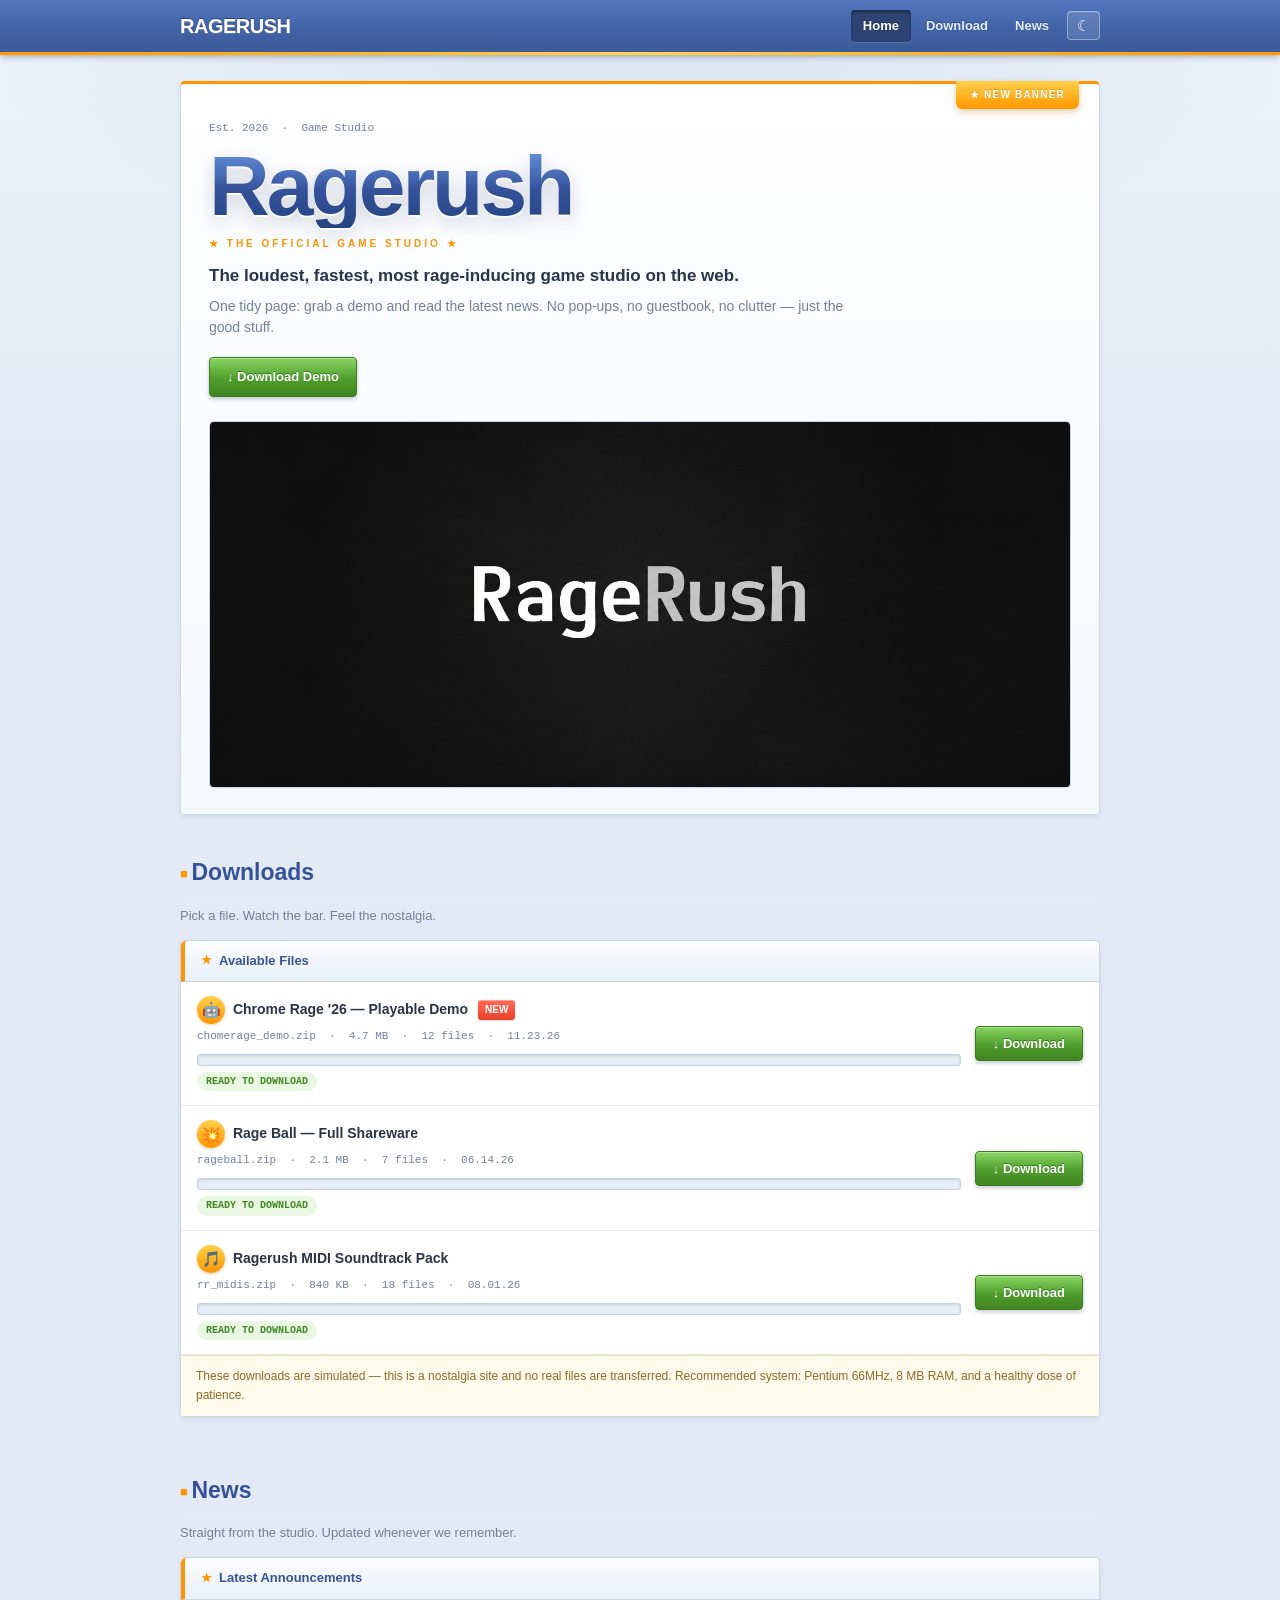
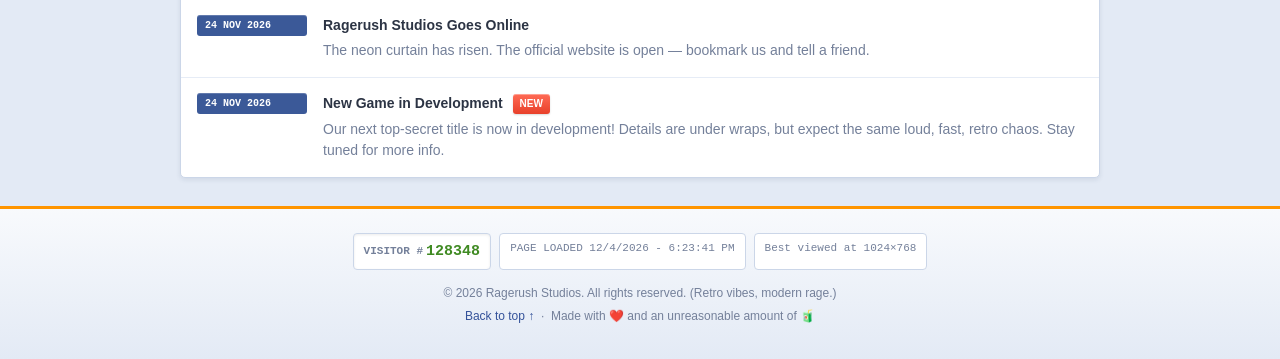
<file: index.html>
<!DOCTYPE html>
<html lang="en">
<head>
  <meta charset="UTF-8">
  <meta name="viewport" content="width=device-width, initial-scale=1.0">
  <title>Ragerush — Home of the Rage</title>
  <meta name="description" content="Ragerush — game studio. Downloads and news on one tidy page.">
  <link rel="stylesheet" href="css/modern.css">
  <script>
    try {
      var t = localStorage.getItem("rr_theme");
      if (t === "dark" || t === "light") document.documentElement.setAttribute("data-theme", t);
    } catch (e) {}
  </script>
</head>
<body>

  <!-- classic blue top bar -->
  <div class="topbar">
    <div class="container topbar-inner">
      <a href="#home" class="brand">RAGERUSH</a>
      <div class="topbar-right">
        <div class="nav-links" id="nav-links">
          <a href="#home" class="active" data-nav="home">Home</a>
          <a href="#download" data-nav="download">Download</a>
          <a href="#news" data-nav="news">News</a>
        </div>
        <button class="theme-toggle" id="theme-toggle" title="Switch to dark mode" aria-label="Switch to dark mode">☾</button>
        <button class="nav-toggle" id="nav-toggle" aria-label="Toggle menu">☰</button>
      </div>
    </div>
  </div>

  <!-- HOME -->
  <section id="home" class="hero">
    <div class="container">
      <div class="card hero-card">
        <div class="ribbon">★ NEW BANNER</div>
        <div class="hero-top">
          <span class="meta">Est. 2026 &nbsp;·&nbsp; Game Studio</span>
        </div>

        <h1 class="hero-logo">Ragerush</h1>
        <div class="hero-stars">★ The Official Game Studio ★</div>
        <p class="tagline">The loudest, fastest, most rage-inducing game studio on the web.</p>
        <p class="hero-desc">One tidy page: grab a demo and read the latest news. No pop-ups, no guestbook, no clutter — just the good stuff.</p>
        <div class="hero-actions">
          <a href="#download" class="btn btn-green">↓ Download Demo</a>
        </div>

        <div class="banner">
          <img src="ragerush-banner.jfif" alt="RageRush banner">
        </div>
      </div>
    </div>
  </section>

  <!-- DOWNLOAD -->
  <section id="download" class="section">
    <div class="container">
      <div class="section-head">
        <h2 class="section-title">Downloads</h2>
        <p class="section-sub">Pick a file. Watch the bar. Feel the nostalgia.</p>
      </div>

      <div class="card">
        <div class="card-head">Available Files</div>

        <div id="dl-1" class="download-item">
          <div class="download-info">
            <h3><span class="file-icon">🤖</span> Chrome Rage '26 — Playable Demo <span class="tag">NEW</span></h3>
            <div class="meta">chomerage_demo.zip &nbsp;·&nbsp; 4.7 MB &nbsp;·&nbsp; 12 files &nbsp;·&nbsp; 11.23.26</div>
            <div class="progress"><div class="progress-fill"></div></div>
            <div class="meta dl-status">READY TO DOWNLOAD</div>
          </div>
          <button class="btn btn-green" data-target="#dl-1">↓ Download</button>
        </div>

        <div id="dl-2" class="download-item">
          <div class="download-info">
            <h3><span class="file-icon">💥</span> Rage Ball — Full Shareware</h3>
            <div class="meta">rageball.zip &nbsp;·&nbsp; 2.1 MB &nbsp;·&nbsp; 7 files &nbsp;·&nbsp; 06.14.26</div>
            <div class="progress"><div class="progress-fill"></div></div>
            <div class="meta dl-status">READY TO DOWNLOAD</div>
          </div>
          <button class="btn btn-green" data-target="#dl-2">↓ Download</button>
        </div>

        <div id="dl-3" class="download-item">
          <div class="download-info">
            <h3><span class="file-icon">🎵</span> Ragerush MIDI Soundtrack Pack</h3>
            <div class="meta">rr_midis.zip &nbsp;·&nbsp; 840 KB &nbsp;·&nbsp; 18 files &nbsp;·&nbsp; 08.01.26</div>
            <div class="progress"><div class="progress-fill"></div></div>
            <div class="meta dl-status">READY TO DOWNLOAD</div>
          </div>
          <button class="btn btn-green" data-target="#dl-3">↓ Download</button>
        </div>

        <div class="note">These downloads are simulated — this is a nostalgia site and no real files are transferred. Recommended system: Pentium 66MHz, 8 MB RAM, and a healthy dose of patience.</div>
      </div>
    </div>
  </section>

  <!-- NEWS -->
  <section id="news" class="section">
    <div class="container">
      <div class="section-head">
        <h2 class="section-title">News</h2>
        <p class="section-sub">Straight from the studio. Updated whenever we remember.</p>
      </div>

      <div class="card">
        <div class="card-head">Latest Announcements</div>

        <div class="news-item">
          <div class="news-date">24 NOV 2026</div>
          <div>
            <h3>Ragerush Studios Goes Online</h3>
            <p>The neon curtain has risen. The official website is open — bookmark us and tell a friend.</p>
          </div>
        </div>
        <div class="news-item">
          <div class="news-date">24 NOV 2026</div>
          <div>
            <h3>New Game in Development <span class="tag">NEW</span></h3>
            <p>Our next top-secret title is now in development! Details are under wraps, but expect the same loud, fast, retro chaos. Stay tuned for more info.</p>
          </div>
        </div>
      </div>
    </div>
  </section>

  <!-- FOOTER -->
  <footer class="footer">
    <div class="container">
      <div class="footer-stats">
        <div class="counter">
          <span style="font-size:11px;color:var(--muted);">VISITOR #</span>
          <span id="visitor-counter">000000</span>
        </div>
        <div class="pill" id="clock"></div>
        <div class="pill">Best viewed at 1024×768</div>
      </div>
      <p>© 2026 Ragerush Studios. All rights reserved. (Retro vibes, modern rage.)</p>
      <p><a href="#home">Back to top ↑</a> &nbsp;·&nbsp; Made with ❤️ and an unreasonable amount of 🧃</p>
    </div>
  </footer>

  <script src="js/main.js"></script>
</body>
</html>
</file>
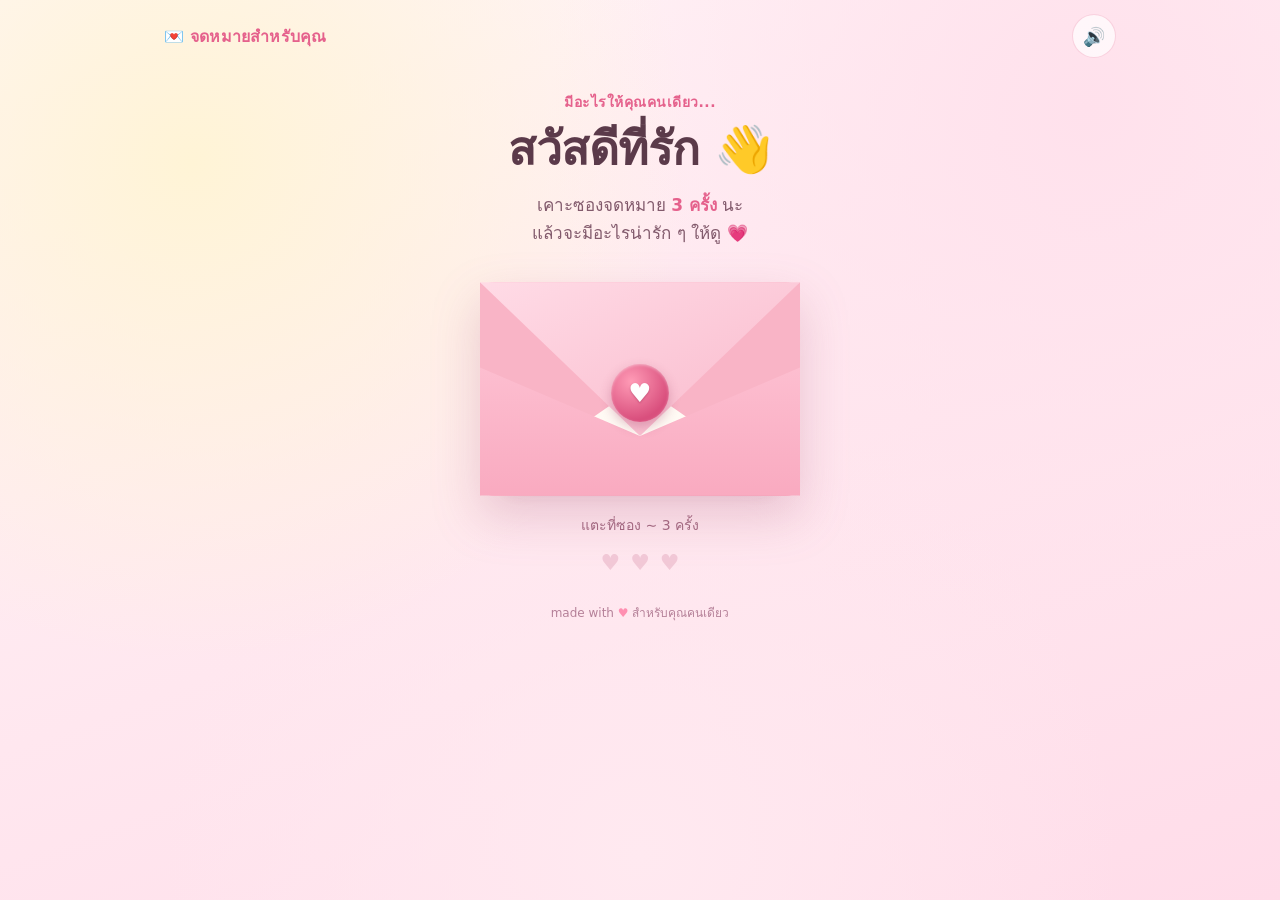
<file: love/index.html>
<!doctype html>
<html lang="th">
<head>
  <meta charset="utf-8">
  <meta name="viewport" content="width=device-width, initial-scale=1, viewport-fit=cover">
  <meta name="theme-color" content="#ffd9e4">
  <meta name="description" content="จดหมายน่ารัก ๆ สำหรับคนพิเศษ">
  <title>จดหมายสำหรับคุณ 💌</title>
  <link rel="stylesheet" href="style.css">
</head>
<body>
  <!-- พื้นหลังหัวใจลอย ๆ -->
  <div class="sky" id="sky" aria-hidden="true"></div>

  <header class="topbar">
    <div class="brand"><span aria-hidden="true">💌</span> จดหมายสำหรับคุณ</div>
    <button class="icon-btn" id="soundToggle" type="button" aria-label="เปิด/ปิดเสียง" aria-pressed="true">🔊</button>
  </header>

  <main>
    <!-- ฉากเคาะซองจดหมาย -->
    <section class="stage" id="stage">
      <p class="eyebrow">มีอะไรให้คุณคนเดียว...</p>
      <h1>สวัสดีที่รัก <span class="wave" aria-hidden="true">👋</span></h1>
      <p class="lead" id="lead">เคาะซองจดหมาย <strong>3 ครั้ง</strong> นะ<br>แล้วจะมีอะไรน่ารัก ๆ ให้ดู 💗</p>

      <div class="envelope-wrap">
        <button class="envelope" id="envelope" type="button"
                aria-label="เคาะซองจดหมายเพื่อเปิด">
          <span class="env-back" aria-hidden="true"></span>

          <span class="env-letter" aria-hidden="true">
            <span class="letter-to">To: <b id="letterTo">ที่รัก</b></span>
            <span class="letter-lines"><i></i><i></i><i></i></span>
            <span class="letter-heart">♥</span>
          </span>

          <span class="env-side env-side-left" aria-hidden="true"></span>
          <span class="env-side env-side-right" aria-hidden="true"></span>
          <span class="env-pocket" aria-hidden="true"></span>
          <span class="env-flap" aria-hidden="true"></span>
          <span class="env-seal" aria-hidden="true">♥</span>
        </button>
        <p class="tap-hint" id="tapHint">แตะที่ซอง ∼ 3 ครั้ง</p>
      </div>

      <div class="progress" id="progress" role="img" aria-label="เคาะไปแล้ว 0 จาก 3 ครั้ง">
        <span>♥</span><span>♥</span><span>♥</span>
      </div>
    </section>

    <!-- ฉากจดหมาย -->
    <section class="letter-layer" id="letterLayer" hidden>
      <div class="paper" id="paper" role="dialog" aria-modal="true" aria-label="จดหมายบอกรัก">
        <span class="tape tape-left" aria-hidden="true"></span>
        <span class="tape tape-right" aria-hidden="true"></span>
        <span class="paper-doodle doodle-1" aria-hidden="true">✿</span>
        <span class="paper-doodle doodle-2" aria-hidden="true">♡</span>
        <span class="paper-doodle doodle-3" aria-hidden="true">✦</span>

        <p class="paper-head">Dear you,</p>
        <div class="paper-body" id="paperBody"></div>
        <p class="paper-sign" id="paperSign"></p>

        <div class="paper-actions">
          <button class="btn btn-primary" id="hugBtn" type="button">รับกอด 🤗</button>
          <button class="btn btn-ghost" id="replayBtn" type="button">เปิดอีกครั้ง ↺</button>
        </div>
      </div>
    </section>
  </main>

  <footer class="footer"> made with <span aria-hidden="true">♥</span> สำหรับคุณคนเดียว </footer>

  <div class="hearts-layer" id="heartsLayer" aria-hidden="true"></div>

  <script src="script.js"></script>
</body>
</html>
</file>
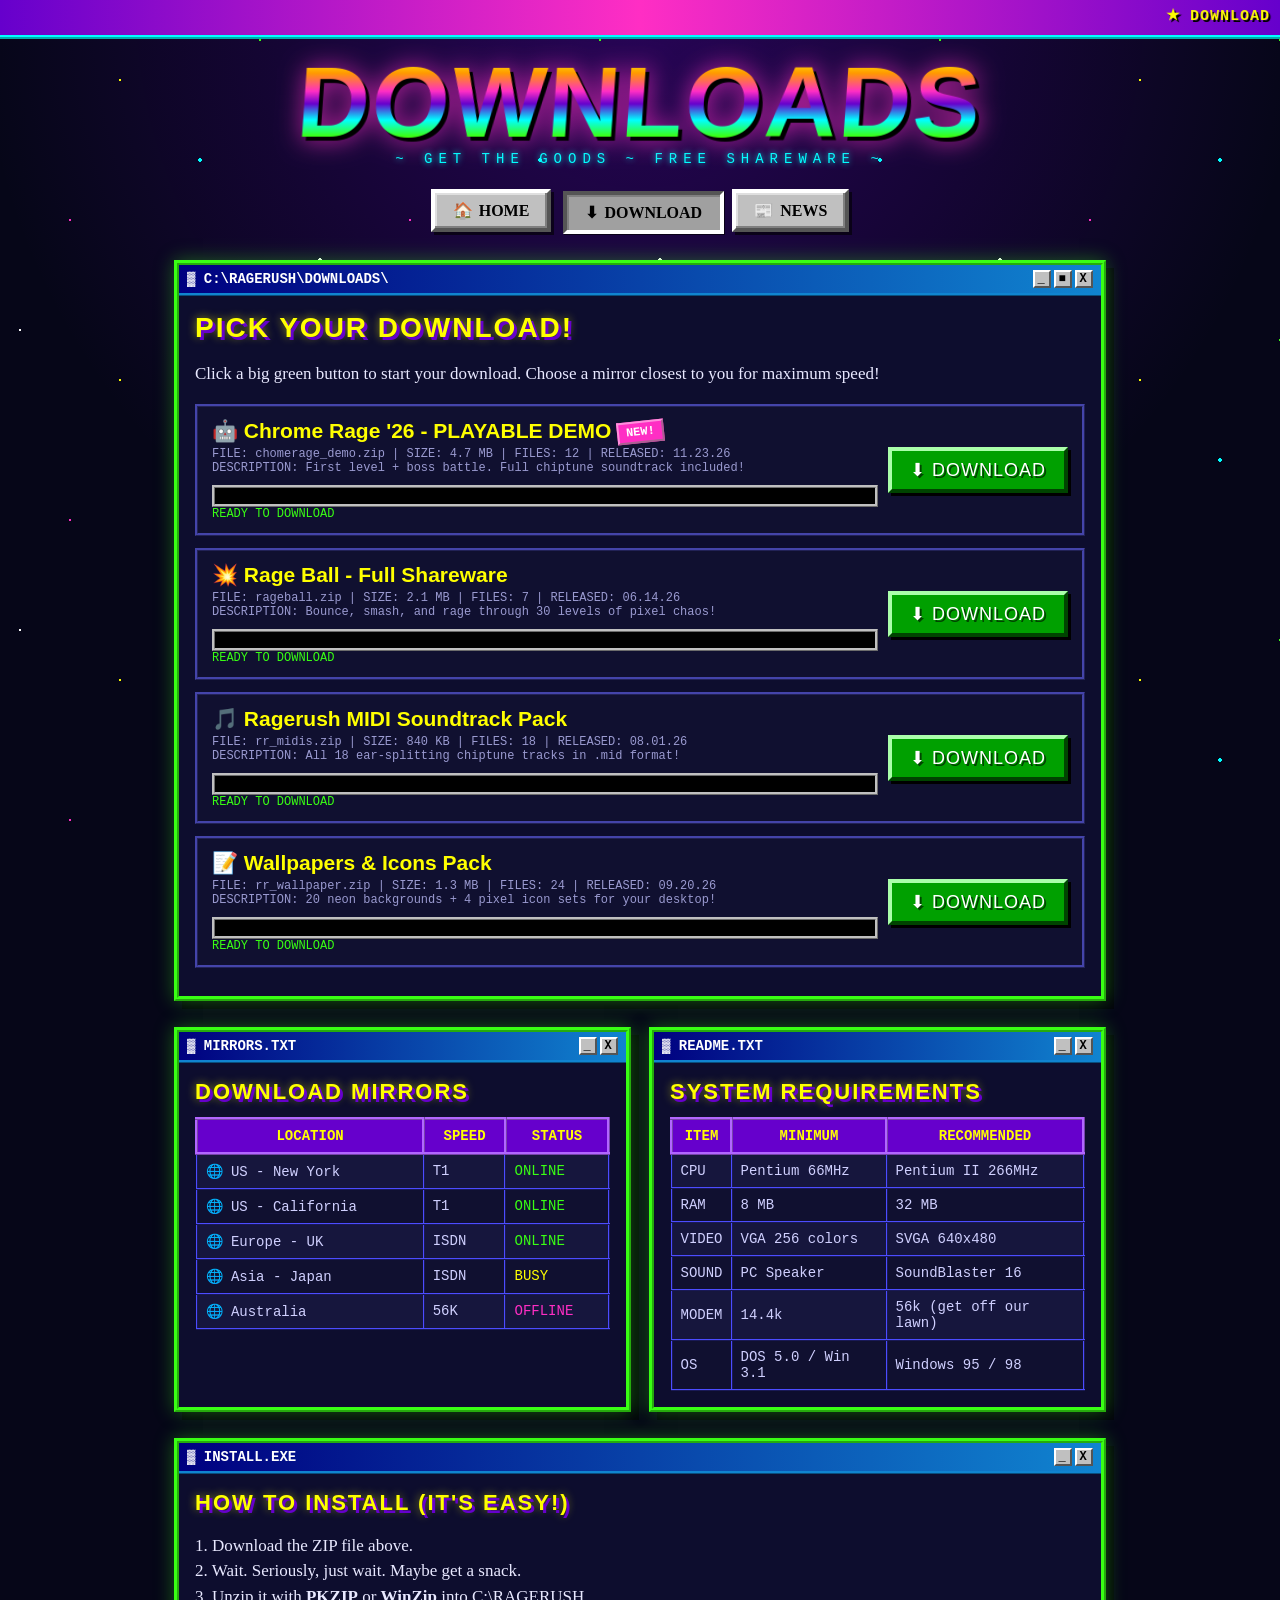
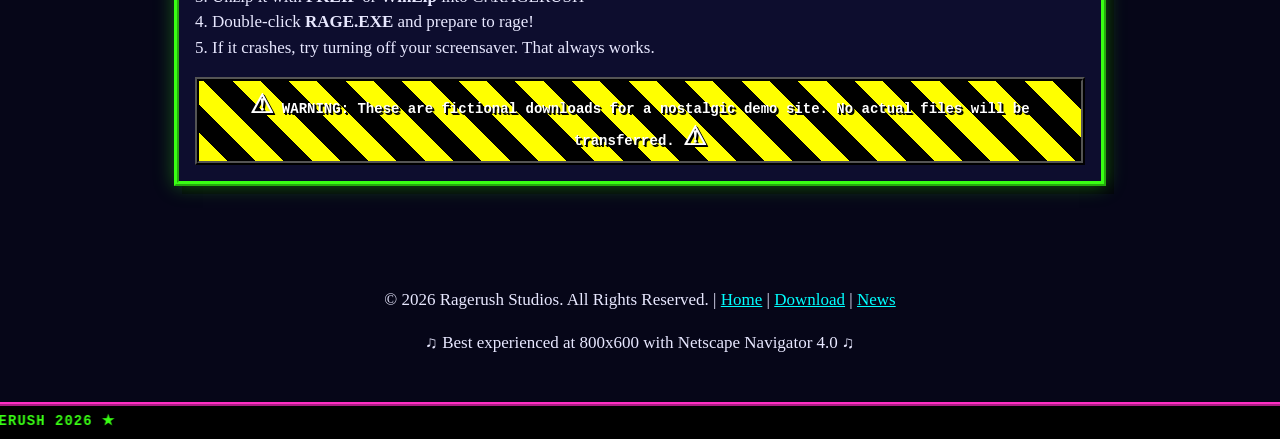
<file: download.html>
<!DOCTYPE html>
<html lang="en">
<head>
  <meta charset="UTF-8">
  <meta name="viewport" content="width=device-width, initial-scale=1.0">
  <title>RAGERUSH - Downloads</title>
  <meta name="description" content="Download Ragerush game demos, shareware and patches!">
  <link rel="stylesheet" href="css/style.css">
</head>
<body>

  <div class="top-marquee">
    <marquee behavior="scroll" direction="left" scrollamount="7">
      <span class="marquee-star">&#9733;</span> DOWNLOAD ZONE - GET YOUR RAGE ON! <span class="marquee-star">&#9733;</span>
      *** ALL FILES SCANNED FOR VIRUSES (we think) *** <span class="blink">*** 56K FRIENDLY ***</span>
    </marquee>
  </div>

  <header class="site-header">
    <h1 class="logo" style="font-size:clamp(44px,9vw,100px);">DOWNLOADS</h1>
    <div class="logo-sub">~ Get the goods ~ Free shareware ~</div>
  </header>

  <nav class="nav-bar">
    <a href="index.html" class="nav-btn"><span class="icon">&#127968;</span>HOME</a>
    <a href="download.html" class="nav-btn active"><span class="icon">&#11015;</span>DOWNLOAD</a>
    <a href="news.html" class="nav-btn"><span class="icon">&#128240;</span>NEWS</a>
  </nav>

  <main class="content">

    <!-- DOWNLOAD LIST WINDOW -->
    <section class="window">
      <div class="window-titlebar">
        <span>&#9619; C:\RAGERUSH\DOWNLOADS\</span>
        <span class="controls"><span>_</span><span>&#9632;</span><span>X</span></span>
      </div>
      <div class="window-body">
        <h2 class="section-title">Pick Your Download!</h2>
        <p>Click a big green button to start your download. Choose a mirror closest to you for maximum speed!</p>

        <div class="download-item" id="dl-1">
          <div class="download-info">
            <h3>&#129302; Chrome Rage '26 - PLAYABLE DEMO <span class="new-badge">NEW!</span></h3>
            <div class="download-meta">FILE: chomerage_demo.zip | SIZE: 4.7 MB | FILES: 12 | RELEASED: 11.23.26</div>
            <div class="download-meta">DESCRIPTION: First level + boss battle. Full chiptune soundtrack included!</div>
            <div class="progress-track"><div class="progress-fill"></div></div>
            <div class="download-meta dl-status" style="color:var(--neon-green);">READY TO DOWNLOAD</div>
          </div>
          <a href="#" class="dl-btn" data-target="#dl-1">&#11015; DOWNLOAD</a>
        </div>

        <div class="download-item" id="dl-2">
          <div class="download-info">
            <h3>&#128165; Rage Ball - Full Shareware</h3>
            <div class="download-meta">FILE: rageball.zip | SIZE: 2.1 MB | FILES: 7 | RELEASED: 06.14.26</div>
            <div class="download-meta">DESCRIPTION: Bounce, smash, and rage through 30 levels of pixel chaos!</div>
            <div class="progress-track"><div class="progress-fill"></div></div>
            <div class="download-meta dl-status" style="color:var(--neon-green);">READY TO DOWNLOAD</div>
          </div>
          <a href="#" class="dl-btn" data-target="#dl-2">&#11015; DOWNLOAD</a>
        </div>

        <div class="download-item" id="dl-3">
          <div class="download-info">
            <h3>&#127925; Ragerush MIDI Soundtrack Pack</h3>
            <div class="download-meta">FILE: rr_midis.zip | SIZE: 840 KB | FILES: 18 | RELEASED: 08.01.26</div>
            <div class="download-meta">DESCRIPTION: All 18 ear-splitting chiptune tracks in .mid format!</div>
            <div class="progress-track"><div class="progress-fill"></div></div>
            <div class="download-meta dl-status" style="color:var(--neon-green);">READY TO DOWNLOAD</div>
          </div>
          <a href="#" class="dl-btn" data-target="#dl-3">&#11015; DOWNLOAD</a>
        </div>

        <div class="download-item" id="dl-4">
          <div class="download-info">
            <h3>&#128221; Wallpapers &amp; Icons Pack</h3>
            <div class="download-meta">FILE: rr_wallpaper.zip | SIZE: 1.3 MB | FILES: 24 | RELEASED: 09.20.26</div>
            <div class="download-meta">DESCRIPTION: 20 neon backgrounds + 4 pixel icon sets for your desktop!</div>
            <div class="progress-track"><div class="progress-fill"></div></div>
            <div class="download-meta dl-status" style="color:var(--neon-green);">READY TO DOWNLOAD</div>
          </div>
          <a href="#" class="dl-btn" data-target="#dl-4">&#11015; DOWNLOAD</a>
        </div>

      </div>
    </section>

    <div class="two-col">

      <!-- MIRRORS -->
      <section class="window">
        <div class="window-titlebar">
          <span>&#9619; MIRRORS.TXT</span>
          <span class="controls"><span>_</span><span>X</span></span>
        </div>
        <div class="window-body">
          <h2 class="section-title" style="font-size:22px;">Download Mirrors</h2>
          <table class="data-table">
            <tr><th>LOCATION</th><th>SPEED</th><th>STATUS</th></tr>
            <tr><td>&#127760; US - New York</td><td>T1</td><td style="color:var(--neon-green);">ONLINE</td></tr>
            <tr><td>&#127760; US - California</td><td>T1</td><td style="color:var(--neon-green);">ONLINE</td></tr>
            <tr><td>&#127760; Europe - UK</td><td>ISDN</td><td style="color:var(--neon-green);">ONLINE</td></tr>
            <tr><td>&#127760; Asia - Japan</td><td>ISDN</td><td style="color:var(--yellow);">BUSY</td></tr>
            <tr><td>&#127760; Australia</td><td>56K</td><td style="color:var(--hot-pink);">OFFLINE</td></tr>
          </table>
        </div>
      </section>

      <!-- SYSTEM REQUIREMENTS -->
      <section class="window">
        <div class="window-titlebar">
          <span>&#9619; README.TXT</span>
          <span class="controls"><span>_</span><span>X</span></span>
        </div>
        <div class="window-body">
          <h2 class="section-title" style="font-size:22px;">System Requirements</h2>
          <table class="data-table">
            <tr><th>ITEM</th><th>MINIMUM</th><th>RECOMMENDED</th></tr>
            <tr><td>CPU</td><td>Pentium 66MHz</td><td>Pentium II 266MHz</td></tr>
            <tr><td>RAM</td><td>8 MB</td><td>32 MB</td></tr>
            <tr><td>VIDEO</td><td>VGA 256 colors</td><td>SVGA 640x480</td></tr>
            <tr><td>SOUND</td><td>PC Speaker</td><td>SoundBlaster 16</td></tr>
            <tr><td>MODEM</td><td>14.4k</td><td>56k (get off our lawn)</td></tr>
            <tr><td>OS</td><td>DOS 5.0 / Win 3.1</td><td>Windows 95 / 98</td></tr>
          </table>
        </div>
      </section>

    </div>

    <!-- INSTALL HELP -->
    <section class="window">
      <div class="window-titlebar">
        <span>&#9619; INSTALL.EXE</span>
        <span class="controls"><span>_</span><span>X</span></span>
      </div>
      <div class="window-body">
        <h2 class="section-title" style="font-size:22px;">How to Install (It's Easy!)</h2>
        <p>
          1. Download the ZIP file above. <br>
          2. Wait. Seriously, just wait. Maybe get a snack. <br>
          3. Unzip it with <b>PKZIP</b> or <b>WinZip</b> into C:\RAGERUSH <br>
          4. Double-click <b>RAGE.EXE</b> and prepare to rage! <br>
          5. If it crashes, try turning off your screensaver. That always works.
        </p>
        <div class="construction">
          <span class="construction-gif">&#9888;</span> WARNING: These are fictional downloads for a nostalgic demo site. No actual files will be transferred. <span class="construction-gif">&#9888;</span>
        </div>
      </div>
    </section>

  </main>

  <footer class="site-footer">
    <p>&copy; 2026 Ragerush Studios. All Rights Reserved. | <a href="index.html">Home</a> | <a href="download.html">Download</a> | <a href="news.html">News</a></p>
    <p>&#9835; Best experienced at 800x600 with Netscape Navigator 4.0 &#9835;</p>
  </footer>

  <div class="bottom-marquee">
    <marquee behavior="scroll" direction="right" scrollamount="6">
      &#9733; DOWNLOAD MORE. RAGE MORE. &#9733; INSERT DISKETTE #2 TO CONTINUE &#9733; RAGERUSH 2026 &#9733;
    </marquee>
  </div>

  <script src="js/main.js"></script>
</body>
</html>
</file>
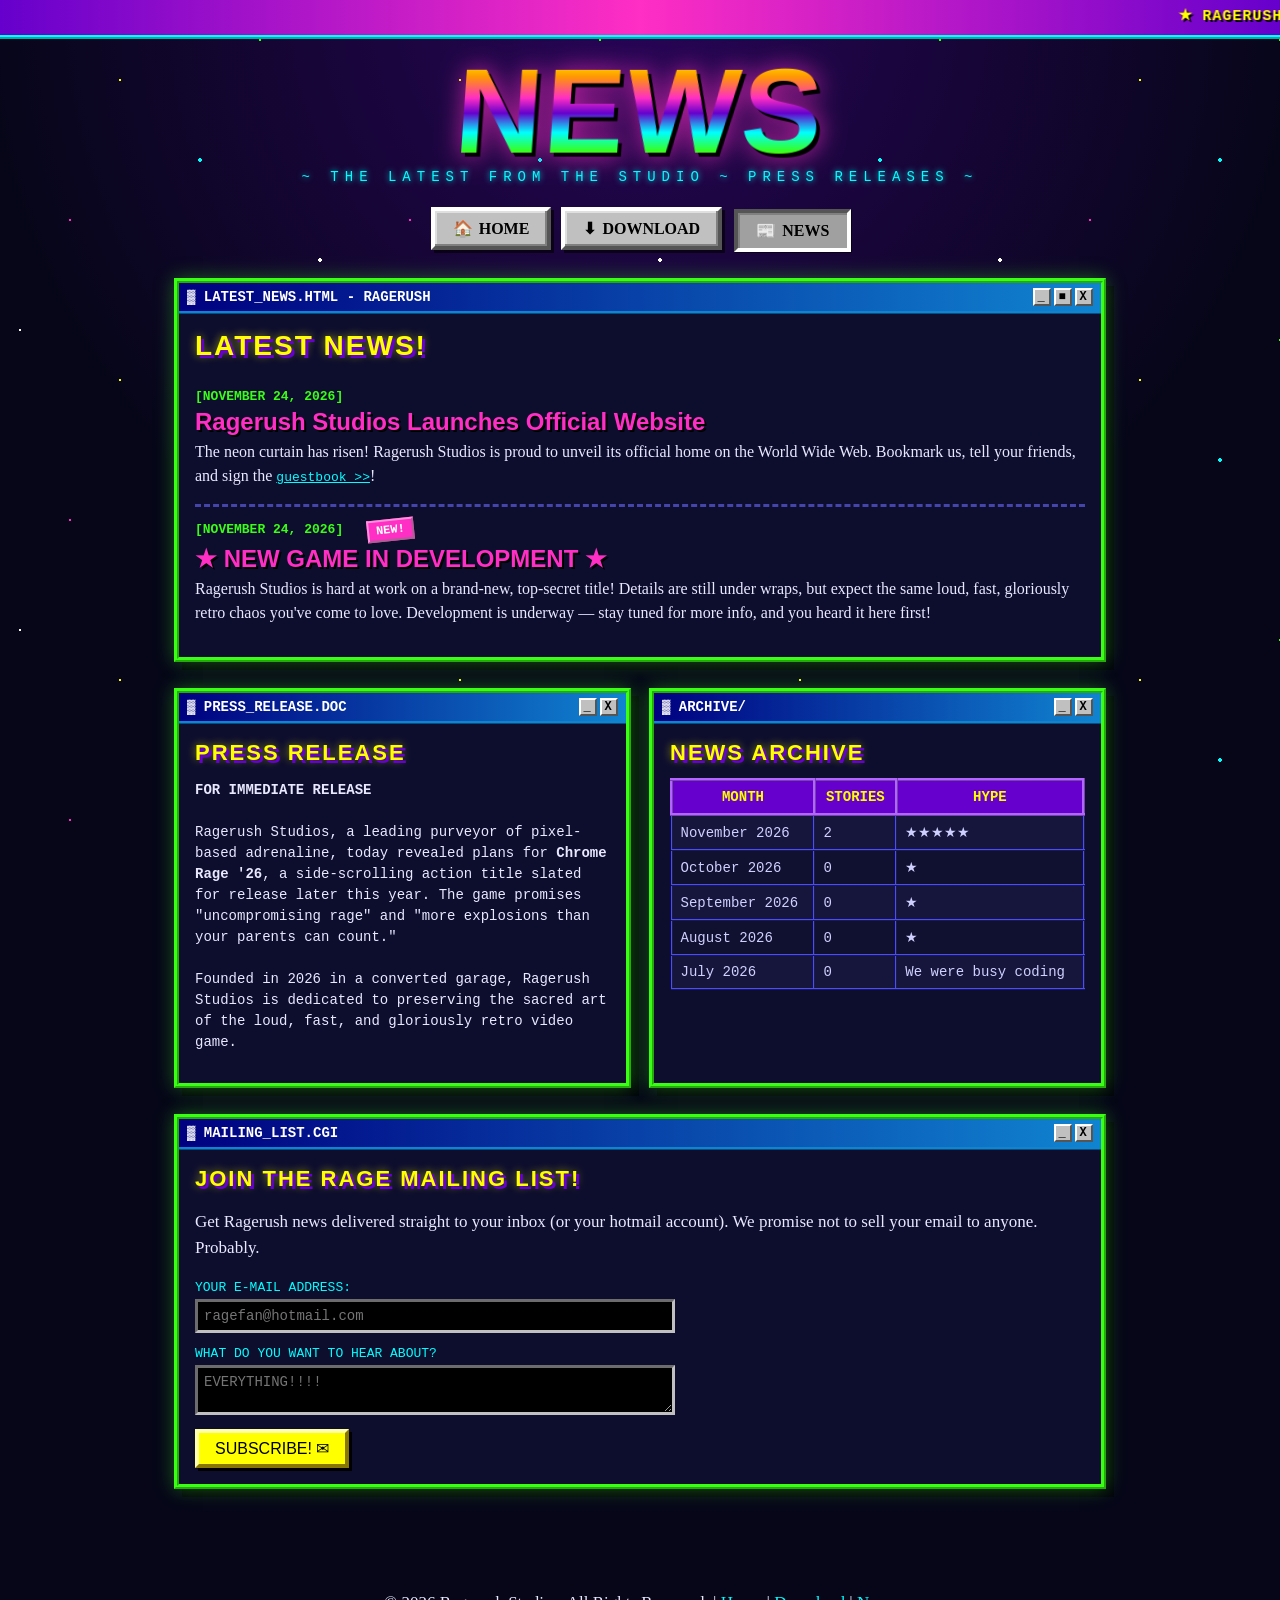
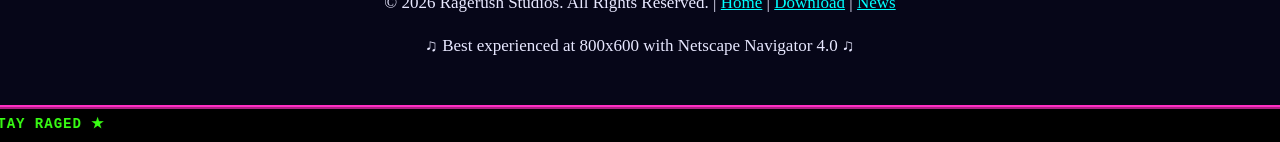
<file: news.html>
<!DOCTYPE html>
<html lang="en">
<head>
  <meta charset="UTF-8">
  <meta name="viewport" content="width=device-width, initial-scale=1.0">
  <title>RAGERUSH - News</title>
  <meta name="description" content="The latest news, press releases and updates from Ragerush Studios!">
  <link rel="stylesheet" href="css/style.css">
</head>
<body>

  <div class="top-marquee">
    <marquee behavior="scroll" direction="left" scrollamount="7">
      <span class="marquee-star">&#9733;</span> RAGERUSH NEWS NETWORK - BROKEN NEWS 24/7! <span class="marquee-star">&#9733;</span>
      *** BREAKING: NEW GAME IN DEVELOPMENT *** <span class="blink">*** EXCLUSIVE *** </span>
    </marquee>
  </div>

  <header class="site-header">
    <h1 class="logo" style="font-size:clamp(52px,11vw,120px);">NEWS</h1>
    <div class="logo-sub">~ The latest from the studio ~ Press releases ~</div>
  </header>

  <nav class="nav-bar">
    <a href="index.html" class="nav-btn"><span class="icon">&#127968;</span>HOME</a>
    <a href="download.html" class="nav-btn"><span class="icon">&#11015;</span>DOWNLOAD</a>
    <a href="news.html" class="nav-btn active"><span class="icon">&#128240;</span>NEWS</a>
  </nav>

  <main class="content">

    <!-- LATEST NEWS -->
    <section class="window">
      <div class="window-titlebar">
        <span>&#9619; LATEST_NEWS.HTML - RAGERUSH</span>
        <span class="controls"><span>_</span><span>&#9632;</span><span>X</span></span>
      </div>
      <div class="window-body">
        <h2 class="section-title">Latest News!</h2>

        <div class="news-item">
          <span class="news-date">[NOVEMBER 24, 2026]</span>
          <h3>Ragerush Studios Launches Official Website</h3>
          <p>
            The neon curtain has risen! Ragerush Studios is proud to unveil its official
            home on the World Wide Web. Bookmark us, tell your friends, and sign the
            <a href="index.html" class="read-more">guestbook &gt;&gt;</a>!
          </p>
        </div>

        <div class="news-item">
          <span class="news-date">[NOVEMBER 24, 2026] &nbsp; <span class="new-badge">NEW!</span></span>
          <h3>&#9733; NEW GAME IN DEVELOPMENT &#9733;</h3>
          <p>
            Ragerush Studios is hard at work on a brand-new, top-secret title! Details
            are still under wraps, but expect the same loud, fast, gloriously retro
            chaos you've come to love. Development is underway — stay tuned for more
            info, and you heard it here first!
          </p>
        </div>

      </div>
    </section>

    <div class="two-col">

      <!-- PRESS RELEASE -->
      <section class="window">
        <div class="window-titlebar">
          <span>&#9619; PRESS_RELEASE.DOC</span>
          <span class="controls"><span>_</span><span>X</span></span>
        </div>
        <div class="window-body">
          <h2 class="section-title" style="font-size:22px;">Press Release</h2>
          <p style="font-size:14px; font-family:'Courier New',monospace;">
            <b>FOR IMMEDIATE RELEASE</b><br><br>
            Ragerush Studios, a leading purveyor of pixel-based adrenaline, today
            revealed plans for <b>Chrome Rage '26</b>, a side-scrolling action title
            slated for release later this year. The game promises "uncompromising
            rage" and "more explosions than your parents can count."<br><br>
            Founded in 2026 in a converted garage, Ragerush Studios is dedicated to
            preserving the sacred art of the loud, fast, and gloriously retro video game.
          </p>
        </div>
      </section>

      <!-- NEWS ARCHIVE -->
      <section class="window">
        <div class="window-titlebar">
          <span>&#9619; ARCHIVE/</span>
          <span class="controls"><span>_</span><span>X</span></span>
        </div>
        <div class="window-body">
          <h2 class="section-title" style="font-size:22px;">News Archive</h2>
          <table class="data-table">
            <tr><th>MONTH</th><th>STORIES</th><th>HYPE</th></tr>
            <tr><td>November 2026</td><td>2</td><td>&#9733;&#9733;&#9733;&#9733;&#9733;</td></tr>
            <tr><td>October 2026</td><td>0</td><td>&#9733;</td></tr>
            <tr><td>September 2026</td><td>0</td><td>&#9733;</td></tr>
            <tr><td>August 2026</td><td>0</td><td>&#9733;</td></tr>
            <tr><td>July 2026</td><td>0</td><td>We were busy coding</td></tr>
          </table>
        </div>
      </section>

    </div>

    <!-- NEWSLETTER -->
    <section class="window">
      <div class="window-titlebar">
        <span>&#9619; MAILING_LIST.CGI</span>
        <span class="controls"><span>_</span><span>X</span></span>
      </div>
      <div class="window-body">
        <h2 class="section-title" style="font-size:22px;">Join the Rage Mailing List!</h2>
        <p>Get Ragerush news delivered straight to your inbox (or your hotmail account). We promise not to sell your email to anyone. Probably.</p>
        <form class="guestbook-form" id="guestbook-form" style="max-width:480px;">
          <label for="nl-email">YOUR E-MAIL ADDRESS:</label><br>
          <input type="text" id="nl-email" name="name" placeholder="ragefan@hotmail.com"><br>
          <label for="nl-msg">WHAT DO YOU WANT TO HEAR ABOUT?</label><br>
          <textarea id="nl-msg" name="message" rows="2" placeholder="EVERYTHING!!!!"></textarea><br>
          <button type="submit">SUBSCRIBE! &#9993;</button>
        </form>
        <p id="guestbook-list" style="display:none;"></p>
      </div>
    </section>

  </main>

  <footer class="site-footer">
    <p>&copy; 2026 Ragerush Studios. All Rights Reserved. | <a href="index.html">Home</a> | <a href="download.html">Download</a> | <a href="news.html">News</a></p>
    <p>&#9835; Best experienced at 800x600 with Netscape Navigator 4.0 &#9835;</p>
  </footer>

  <div class="bottom-marquee">
    <marquee behavior="scroll" direction="right" scrollamount="6">
      &#9733; YOU HEARD IT HERE FIRST! &#9733; RAGERUSH NEWS NETWORK &#9733; STAY RAGED &#9733;
    </marquee>
  </div>

  <script src="js/main.js"></script>
</body>
</html>
</file>
<file: css/modern.css>
/* ============================================================
   RAGERUSH - Lively 2010s web design (light + dark theme)
   ============================================================ */

:root {
  --blue: #3b5998;
  --blue-dark: #2d4373;
  --blue-light: #6d84b4;
  --link: #34529a;
  --accent: #ff9500;
  --accent-2: #ffd24a;
  --accent-soft: #fff3df;

  --page-top: #eef3fb;
  --bg: #e3eaf5;
  --card: #ffffff;
  --hero-bottom: #f5f8fd;
  --border: #cbd6e8;
  --divider: #e6ecf6;
  --row-hover: #f7faff;

  --text: #2c3444;
  --muted: #74809a;
  --heading: #26334a;
  --logo-filter: drop-shadow(0 2px 0 rgba(255,255,255,.85)) drop-shadow(0 6px 10px rgba(35,60,110,.22));

  --head-top: #fbfcfe;
  --head-bottom: #e9f0f9;

  --green: #4f9e2c;
  --good: #3f8a22;
  --good-soft: #eaf7e2;

  --date-bg: #3b5998;

  --track: #e8eef7;
  --track-border: #c4d0e4;
  --track-shine: rgba(255,255,255,.65);

  --note-bg: #fffaec;
  --note-border: #f0dda6;
  --note-text: #8a6b26;

  --footer-bg: linear-gradient(180deg, rgba(255,255,255,.75), rgba(227,234,245,.75));

  --radius: 5px;
  --max: 960px;
}

[data-theme="dark"] {
  --link: #8ab4ff;
  --accent: #ffab33;
  --accent-2: #ffd875;
  --accent-soft: #3a2c16;

  --page-top: #0e131d;
  --bg: #151b27;
  --card: #1e2532;
  --hero-bottom: #1b2230;
  --border: #333e52;
  --divider: #2b3444;
  --row-hover: #242d3d;

  --text: #e2e8f2;
  --muted: #98a4b8;
  --heading: #eef3fb;
  --logo-filter: drop-shadow(0 2px 0 rgba(0,0,0,.55)) drop-shadow(0 6px 12px rgba(0,0,0,.45));

  --head-top: #273044;
  --head-bottom: #1d2533;

  --good: #7ee05c;
  --good-soft: #21391f;

  --date-bg: #2f528c;

  --track: #101722;
  --track-border: #3a465a;
  --track-shine: rgba(255,255,255,.08);

  --note-bg: #2c2718;
  --note-border: #4a4226;
  --note-text: #d8c98a;

  --footer-bg: rgba(0,0,0,.28);
}

* { box-sizing: border-box; }
html { scroll-behavior: smooth; }

body {
  margin: 0;
  font-family: "Helvetica Neue", Helvetica, Arial, sans-serif;
  font-size: 14px;
  line-height: 1.55;
  color: var(--text);
  background: radial-gradient(1000px 380px at 50% 0%, rgba(59,89,152,.10), transparent 70%),
              linear-gradient(180deg, var(--page-top) 0%, var(--bg) 460px);
  -webkit-font-smoothing: antialiased;
  transition: background .25s, color .25s;
}

a { color: var(--link); text-decoration: none; }
a:hover { text-decoration: underline; }
.container { width: 100%; max-width: var(--max); margin: 0 auto; padding: 0 20px; }
section { scroll-margin-top: 70px; }

/* ---------- top bar ---------- */
.topbar {
  position: sticky; top: 0; z-index: 50;
  background: linear-gradient(#5578c1 0%, #4264a8 48%, var(--blue) 100%);
  box-shadow: 0 2px 6px rgba(15,25,50,.3);
}
.topbar::after {
  content: ""; display: block; height: 3px;
  background: linear-gradient(90deg, var(--accent), var(--accent-2), var(--accent));
}
.topbar-inner { display: flex; align-items: center; justify-content: space-between; height: 52px; gap: 16px; }
.topbar-right { display: flex; align-items: center; gap: 6px; }
.brand {
  color: #fff; font-size: 20px; font-weight: 900; letter-spacing: -.5px;
  text-shadow: 0 -1px 0 rgba(0,0,0,.35), 0 1px 0 rgba(255,255,255,.15);
}
.brand:hover { text-decoration: none; }
.nav-links { display: flex; gap: 3px; }
.nav-links a {
  color: #e6edfb; font-size: 13px; font-weight: 600;
  padding: 6px 12px; border-radius: 4px;
  text-shadow: 0 -1px 0 rgba(0,0,0,.25);
}
.nav-links a:hover { background: rgba(255,255,255,.14); color: #fff; text-decoration: none; }
.nav-links a.active {
  background: var(--blue-dark); color: #fff;
  box-shadow: inset 0 2px 3px rgba(0,0,0,.35), 0 1px 0 rgba(255,255,255,.12);
}
.theme-toggle, .nav-toggle {
  background: rgba(255,255,255,.13);
  border: 1px solid rgba(255,255,255,.35);
  color: #fff; border-radius: 4px; cursor: pointer;
  font-family: inherit; box-shadow: inset 0 1px 0 rgba(255,255,255,.18);
}
.theme-toggle { font-size: 15px; line-height: 1; padding: 6px 9px; min-width: 32px; }
.theme-toggle:hover, .nav-toggle:hover { background: rgba(255,255,255,.24); }
.nav-toggle { display: none; font-size: 16px; padding: 4px 10px; }

@media (max-width: 680px) {
  .nav-links {
    display: none; position: absolute; top: 55px; left: 0; right: 0;
    flex-direction: column; background: var(--blue-dark);
    padding: 8px 20px 14px; box-shadow: 0 4px 8px rgba(0,0,0,.3);
  }
  .nav-links.open { display: flex; }
  .nav-toggle { display: block; }
}

/* ---------- cards ---------- */
.card {
  background: var(--card);
  border: 1px solid var(--border);
  border-radius: var(--radius);
  box-shadow: 0 2px 5px rgba(25,40,75,.09), inset 0 1px 0 rgba(255,255,255,.6);
}
.card-head {
  display: flex; align-items: center; gap: 7px;
  padding: 10px 16px;
  background: linear-gradient(var(--head-top), var(--head-bottom));
  border-bottom: 1px solid var(--border);
  border-left: 4px solid var(--accent);
  border-radius: var(--radius) var(--radius) 0 0;
  color: var(--link); font-weight: 800; font-size: 13px;
  text-shadow: 0 1px 0 rgba(255,255,255,.7);
}
.card-head::before { content: "★"; color: var(--accent); font-size: 12px; }
[data-theme="dark"] .card-head { text-shadow: none; }
.card-body { padding: 20px; }

/* ---------- buttons ---------- */
.btn {
  display: inline-block; padding: 9px 17px;
  border-radius: 4px; border: 1px solid var(--blue-dark);
  background: linear-gradient(#6a8ed4 0%, var(--blue) 55%, #33529a 100%);
  color: #fff; font-weight: 800; font-size: 13px;
  text-shadow: 0 -1px 0 rgba(0,0,0,.3);
  box-shadow: inset 0 1px 0 rgba(255,255,255,.32), 0 2px 4px rgba(20,35,70,.25);
  cursor: pointer;
}
.btn:hover { filter: brightness(1.08); color: #fff; text-decoration: none; }
.btn:active { transform: translateY(1px); box-shadow: inset 0 2px 4px rgba(0,0,0,.3); }
.btn-green {
  border-color: #3c7a1e;
  background: linear-gradient(#8ad664 0%, var(--green) 55%, #3f8421 100%);
  text-shadow: 0 -1px 0 rgba(0,30,0,.35);
}
.btn-orange {
  border-color: #c26a00;
  background: linear-gradient(#ffb347 0%, #ff9500 55%, #d97a00 100%);
  color: #fff; text-shadow: 0 -1px 0 rgba(110,50,0,.4);
}

/* ---------- hero ---------- */
.hero { padding: 26px 0 12px; }
.hero-card {
  position: relative;
  padding: 32px 28px 26px;
  border-top: 3px solid var(--accent);
  background: linear-gradient(180deg, var(--card), var(--hero-bottom));
}
.ribbon {
  position: absolute; top: -3px; right: 20px;
  background: linear-gradient(var(--accent-2), var(--accent));
  color: #fff; font-size: 10px; font-weight: 900; letter-spacing: 1.2px;
  padding: 6px 14px; border-radius: 0 0 6px 6px;
  text-shadow: 0 -1px 0 rgba(0,0,0,.2);
  box-shadow: 0 3px 7px rgba(180,100,0,.3);
}
.hero-top { margin-bottom: 4px; }
.hero-logo {
  margin: 6px 0 0;
  font-size: clamp(50px, 9vw, 84px);
  font-weight: 900; letter-spacing: -3px; line-height: 1;
  background: linear-gradient(180deg, #6d9ae6 0%, var(--link) 55%, #24437f 100%);
  -webkit-background-clip: text; background-clip: text;
  -webkit-text-fill-color: transparent; color: var(--link);
  filter: var(--logo-filter);
}
.hero-stars {
  color: var(--accent); font-size: 10px; font-weight: 800;
  letter-spacing: 3px; text-transform: uppercase; margin: 8px 0 12px;
}
.tagline { margin: 0 0 6px; font-size: 17px; color: var(--heading); font-weight: 800; }
.hero-desc { max-width: 640px; margin: 0 0 18px; color: var(--muted); }
.hero-actions { display: flex; flex-wrap: wrap; gap: 9px; }

/* ---------- site banner ---------- */
.banner {
  margin-top: 24px;
  border: 1px solid var(--border); border-radius: var(--radius);
  overflow: hidden; background: #111;
}
.banner img { display: block; width: 100%; height: auto; }

/* ---------- sections ---------- */
.section { padding: 28px 0; }
.section-head { margin-bottom: 14px; }
.section-title {
  margin: 0; font-size: 23px; color: var(--link); font-weight: 800;
  border-bottom: 2px solid var(--divider); padding-bottom: 8px;
}
.section-title::before { content: "■ "; color: var(--accent); font-size: 13px; vertical-align: 2px; }
.section-sub { margin: 5px 0 0; color: var(--muted); font-size: 13px; }

/* ---------- download ---------- */
.download-item {
  display: flex; flex-wrap: wrap; align-items: center; gap: 14px;
  padding: 14px 16px; border-bottom: 1px solid var(--divider);
  transition: background .15s;
}
.download-item:hover { background: var(--row-hover); }
.download-item:last-of-type { border-bottom: none; }
.download-info { flex: 1 1 280px; min-width: 0; }
.download-info h3 { margin: 0 0 4px; font-size: 14px; }
.file-icon {
  display: inline-flex; align-items: center; justify-content: center;
  width: 28px; height: 28px; margin-right: 4px; vertical-align: middle;
  border-radius: 50%; background: linear-gradient(var(--accent-2), var(--accent));
  box-shadow: 0 1px 3px rgba(150,90,0,.3); font-size: 15px;
}
.meta { color: var(--muted); font-size: 11px; font-family: "Courier New", monospace; }
.dl-status {
  display: inline-block; margin-top: 6px;
  background: var(--good-soft); color: var(--good);
  font-family: "Courier New", monospace; font-size: 10px; font-weight: bold;
  padding: 2px 9px; border-radius: 99px;
}
.progress {
  height: 12px; margin-top: 9px;
  background: var(--track); border: 1px solid var(--track-border);
  border-radius: 3px; box-shadow: inset 0 1px 3px rgba(0,0,0,.12);
  overflow: hidden;
}
.progress-fill {
  height: 100%; width: 0;
  background-image:
    repeating-linear-gradient(45deg, var(--track-shine) 0 8px, transparent 8px 16px),
    linear-gradient(#82cf59, var(--green));
  box-shadow: inset 0 1px 0 rgba(255,255,255,.4);
  transition: width .3s;
  animation: stripes .7s linear infinite;
}
@keyframes stripes { to { background-position: 22px 0, 0 0; } }
.tag {
  display: inline-block; background: linear-gradient(#ff6b55, #e8402a);
  color: #fff; font-size: 10px; font-weight: 800;
  padding: 2px 7px; border-radius: 3px; vertical-align: middle; margin-left: 6px;
  box-shadow: inset 0 1px 0 rgba(255,255,255,.35), 0 1px 2px rgba(0,0,0,.15);
}
.note {
  margin: 0; padding: 11px 15px;
  background: var(--note-bg); border-top: 1px solid var(--note-border);
  color: var(--note-text); font-size: 12px;
}

/* ---------- news ---------- */
.news-item {
  display: grid; grid-template-columns: 110px 1fr; gap: 16px;
  padding: 15px 16px; border-bottom: 1px solid var(--divider);
}
.news-item:last-child { border-bottom: none; }
.news-date {
  display: inline-block; height: fit-content;
  background: var(--date-bg); color: #fff;
  font-size: 10px; font-family: "Courier New", monospace; font-weight: bold;
  padding: 3px 8px; border-radius: 3px;
  box-shadow: inset 0 1px 0 rgba(255,255,255,.2);
}
.news-item h3 { margin: 0 0 4px; font-size: 14px; }
.news-item p { margin: 0; color: var(--muted); }
@media (max-width: 560px) { .news-item { grid-template-columns: 1fr; gap: 5px; } }

/* ---------- footer ---------- */
.footer {
  border-top: 3px solid var(--accent);
  background: var(--footer-bg);
  padding: 24px 0 30px; text-align: center;
  color: var(--muted); font-size: 12px;
}
.footer-stats { display: flex; justify-content: center; gap: 8px; flex-wrap: wrap; margin-bottom: 14px; }
.counter {
  display: inline-flex; align-items: center; gap: 3px;
  background: var(--card); border: 1px solid var(--border);
  border-radius: 4px; padding: 6px 10px;
  box-shadow: inset 0 1px 3px rgba(0,0,0,.08);
}
.counter span { font-family: "Courier New", monospace; font-weight: bold; font-size: 15px; color: var(--good); }
.pill {
  background: var(--card); border: 1px solid var(--border);
  border-radius: 4px; padding: 6px 10px;
  font-family: "Courier New", monospace; font-size: 11px;
  box-shadow: inset 0 1px 0 rgba(255,255,255,.6);
}
.footer p { margin: 4px 0; }

@media (prefers-reduced-motion: reduce) {
  *, *::before, *::after { animation-duration: .001ms !important; transition: none !important; }
}
</file>
<file: love/style.css>
/* ============================================================
   จดหมายสำหรับคุณ — styling (ไม่ต้อง build, เปิด index.html ได้เลย)
   ============================================================ */

:root {
  --pink: #ff8fb1;
  --pink-deep: #e5618c;
  --cream: #fffaf4;
  --ink: #5b3a4a;
  --shadow: 0 18px 45px rgba(116, 50, 78, .18);
}

* { box-sizing: border-box; }

html, body { height: 100%; }

body {
  margin: 0;
  min-height: 100vh;
  min-height: 100dvh;
  font-family: "Noto Sans Thai", "Segoe UI", system-ui, -apple-system,
               "Helvetica Neue", sans-serif;
  color: var(--ink);
  background:
    radial-gradient(circle at 15% 18%, #fff4d6 0, transparent 38%),
    radial-gradient(circle at 85% 12%, #ffe1ec 0, transparent 40%),
    radial-gradient(circle at 50% 95%, #ffe9f0 0, transparent 45%),
    linear-gradient(160deg, #fff6f8 0%, #ffe7ef 55%, #ffdce9 100%);
  overflow-x: hidden;
  -webkit-text-size-adjust: 100%;
}

button { font: inherit; }

/* ---------- พื้นหลังหัวใจลอย ---------- */
.sky {
  position: fixed;
  inset: 0;
  z-index: 0;
  pointer-events: none;
  overflow: hidden;
}
.sky span {
  position: absolute;
  bottom: -8vh;
  font-size: var(--size, 18px);
  opacity: var(--opacity, .5);
  animation: sky-float var(--duration, 16s) linear infinite;
  animation-delay: var(--delay, 0s);
  will-change: transform;
}
@keyframes sky-float {
  0%   { transform: translate3d(0, 0, 0) rotate(0deg); }
  50%  { transform: translate3d(26px, -55vh, 0) rotate(14deg); }
  100% { transform: translate3d(-14px, -112vh, 0) rotate(-10deg); }
}

/* ---------- แถบด้านบน ---------- */
.topbar {
  position: relative;
  z-index: 2;
  display: flex;
  align-items: center;
  justify-content: space-between;
  gap: 12px;
  width: min(100% - 32px, 960px);
  margin: 0 auto;
  padding: calc(14px + env(safe-area-inset-top, 0px)) 4px 6px;
}
.brand {
  font-size: clamp(13px, 3.4vw, 16px);
  font-weight: 700;
  letter-spacing: .2px;
  color: var(--pink-deep);
}
.icon-btn {
  flex: 0 0 auto;
  min-width: 44px;
  min-height: 44px;
  border: 1px solid rgba(229, 97, 140, .25);
  border-radius: 999px;
  background: rgba(255,255,255,.7);
  cursor: pointer;
  font-size: 18px;
  -webkit-tap-highlight-color: transparent;
  touch-action: manipulation;
}
.icon-btn:focus-visible, .envelope:focus-visible, .btn:focus-visible {
  outline: 3px solid var(--pink-deep);
  outline-offset: 4px;
}

/* ---------- ฉากซองจดหมาย ---------- */
main { position: relative; z-index: 1; }

.stage {
  display: flex;
  flex-direction: column;
  align-items: center;
  text-align: center;
  padding: clamp(8px, 3vh, 28px) 18px 20px;
}
.eyebrow {
  margin: 0 0 8px;
  font-size: clamp(12px, 3.2vw, 14px);
  font-weight: 600;
  color: var(--pink-deep);
  letter-spacing: .5px;
}
h1 {
  margin: 0;
  font-size: clamp(28px, 8vw, 46px);
  line-height: 1.25;
  letter-spacing: -.5px;
}
.wave { display: inline-block; animation: wave 2.6s ease-in-out infinite; transform-origin: 70% 80%; }
@keyframes wave {
  0%, 60%, 100% { transform: rotate(0); }
  70% { transform: rotate(18deg); }
  80% { transform: rotate(-8deg); }
  90% { transform: rotate(14deg); }
}
.lead {
  margin: 12px 0 clamp(18px, 4vh, 34px);
  font-size: clamp(14px, 3.8vw, 17px);
  line-height: 1.7;
  color: #825a6c;
}
.lead strong { color: var(--pink-deep); }

.envelope-wrap { display: flex; flex-direction: column; align-items: center; }

.envelope {
  position: relative;
  display: block;
  width: min(70vw, 320px);
  aspect-ratio: 3 / 2;
  padding: 0;
  border: 0;
  background: transparent;
  cursor: pointer;
  perspective: 1000px;
  filter: drop-shadow(0 20px 24px rgba(156, 63, 100, .22));
  -webkit-tap-highlight-color: transparent;
  touch-action: manipulation;
}
.envelope span { position: absolute; display: block; }

.env-back {
  inset: 0;
  border-radius: 14px;
  background: linear-gradient(150deg, #ffc4d3, #f6a7bd);
}
.env-letter {
  left: 8%; right: 8%; top: 10%; bottom: 5%;
  z-index: 2;
  padding: 14px;
  border-radius: 8px;
  background: var(--cream);
  box-shadow: 0 8px 14px rgba(120, 50, 75, .12);
  transform-origin: bottom center;
  transition: transform .85s cubic-bezier(.2, .8, .2, 1), z-index 0s .35s;
  display: flex;
  flex-direction: column;
  align-items: flex-start;
}
.letter-to { font-size: clamp(11px, 3vw, 14px); color: #a46480; }
.letter-to b { color: var(--pink-deep); }
.letter-lines { display: grid; gap: 7px; margin-top: 14px; width: 100%; }
.letter-lines i { height: 5px; border-radius: 5px; background: #f3dbe3; }
.letter-lines i:nth-child(2) { width: 85%; }
.letter-lines i:nth-child(3) { width: 60%; }
.letter-heart { margin-top: auto; color: #ff9ab5; font-size: 18px; }

.env-side-left, .env-side-right { top: 0; height: 100%; width: 50%; z-index: 3; background: #f9b4c6; }
.env-side-left  { left: 0;  clip-path: polygon(0 0, 100% 48%, 0 100%); }
.env-side-right { right: 0; clip-path: polygon(100% 0, 0 48%, 100% 100%); }

.env-pocket {
  inset: 0;
  z-index: 4;
  background: linear-gradient(180deg, #ffcbda, #f9aac0);
  clip-path: polygon(0 40%, 50% 72%, 100% 40%, 100% 100%, 0 100%);
}
.env-flap {
  inset: 0;
  z-index: 6;
  background: linear-gradient(155deg, #ffdbe6, #f8b3c7);
  clip-path: polygon(0 0, 100% 0, 50% 72%);
  transform-origin: top center;
  transition: transform .8s cubic-bezier(.2, .8, .2, 1), z-index 0s .5s;
}
.env-seal {
  left: 50%; top: 52%;
  z-index: 7;
  width: clamp(46px, 13vw, 58px);
  aspect-ratio: 1;
  display: grid !important;
  place-items: center;
  transform: translate(-50%, -50%);
  border-radius: 50%;
  background: radial-gradient(circle at 35% 30%, #ff9bb6, #d94f7d 70%);
  color: #fff;
  font-size: clamp(20px, 6vw, 26px);
  text-shadow: 0 1px 2px rgba(120,20,60,.35);
  box-shadow: 0 5px 12px rgba(150, 45, 85, .3), inset 0 1px 3px rgba(255,255,255,.45);
}

/* สถานะเคาะ */
.envelope.tap-wiggle { animation: wiggle .38s ease; }
@keyframes wiggle {
  0%, 100% { transform: rotate(0) scale(1); }
  30% { transform: rotate(-5deg) scale(.97); }
  65% { transform: rotate(5deg) scale(1.02); }
}
.envelope.opened .env-flap   { transform: rotateX(180deg); z-index: 1; }
.envelope.opened .env-letter { transform: translateY(-78%); z-index: 5; }
.envelope.opened .env-seal   { animation: seal-pop .5s ease forwards; }
@keyframes seal-pop {
  0% { transform: translate(-50%, -50%) scale(1) rotate(0); opacity: 1; }
  40% { transform: translate(-50%, -50%) scale(1.35) rotate(12deg); }
  100% { transform: translate(-50%, -50%) scale(0) rotate(30deg); opacity: 0; }
}
.envelope.opened { cursor: default; pointer-events: none; }
.envelope.fade-out { animation: env-fade .5s ease .55s forwards; }
@keyframes env-fade { to { opacity: 0; transform: translateY(-18px) scale(.94); } }

.tap-hint {
  margin: 18px 0 0;
  font-size: clamp(12px, 3.3vw, 14px);
  color: #a46b83;
  transition: opacity .3s;
}
.progress { display: flex; gap: 10px; margin-top: 14px; font-size: 22px; color: #f2c9d7; }
.progress span { transition: transform .25s, color .25s; }
.progress span.on { color: var(--pink); transform: scale(1.18); }

/* ---------- ฉากจดหมาย ---------- */
.letter-layer {
  position: fixed;
  inset: 0;
  z-index: 20;
  display: grid;
  place-items: center;
  padding: calc(16px + env(safe-area-inset-top, 0px)) 14px calc(16px + env(safe-area-inset-bottom, 0px));
  background: rgba(78, 34, 56, .38);
  -webkit-backdrop-filter: blur(6px);
  backdrop-filter: blur(6px);
}
.letter-layer[hidden] { display: none; }

.paper {
  position: relative;
  width: min(94vw, 540px);
  max-height: calc(100vh - 32px);
  max-height: calc(100dvh - 32px);
  overflow-y: auto;
  padding: clamp(28px, 6vw, 44px) clamp(20px, 5vw, 40px) clamp(20px, 4vw, 32px);
  border-radius: 18px;
  background:
    repeating-linear-gradient(180deg, transparent 0 31px, rgba(233, 178, 196, .16) 31px 32px),
    var(--cream);
  box-shadow: var(--shadow);
  animation: paper-in .75s cubic-bezier(.2, .9, .25, 1) both;
}
@keyframes paper-in {
  from { opacity: 0; transform: translateY(30px) scale(.92) rotate(-2deg); }
  to   { opacity: 1; transform: translateY(0) scale(1) rotate(0); }
}
.tape {
  position: absolute;
  top: -10px;
  width: 78px;
  height: 24px;
  background: rgba(255, 190, 208, .75);
  box-shadow: 0 2px 5px rgba(150,60,90,.12);
}
.tape-left  { left: 22px;  transform: rotate(-8deg); }
.tape-right { right: 22px; transform: rotate(8deg); }
.paper-doodle { position: absolute; color: #ffc0d2; pointer-events: none; }
.doodle-1 { top: 18px; right: 28px; font-size: 24px; transform: rotate(12deg); }
.doodle-2 { bottom: 88px; left: 18px; font-size: 30px; transform: rotate(-14deg); }
.doodle-3 { top: 74px; left: 26px; font-size: 18px; }

.paper-head {
  margin: 0 0 14px;
  font-size: clamp(20px, 5.5vw, 26px);
  font-weight: 800;
  color: var(--pink-deep);
}
.paper-body p {
  margin: 0 0 11px;
  font-size: clamp(15px, 4vw, 18px);
  line-height: 1.75;
  opacity: 0;
  animation: line-in .55s ease forwards;
}
@keyframes line-in {
  from { opacity: 0; transform: translateY(9px); }
  to   { opacity: 1; transform: translateY(0); }
}
.paper-body p.big {
  font-weight: 800;
  color: var(--pink-deep);
  font-size: clamp(18px, 5vw, 22px);
}
.paper-sign {
  margin: 14px 0 20px;
  text-align: right;
  font-weight: 700;
  color: #a46480;
  opacity: 0;
  animation: line-in .55s ease forwards;
}
.paper-actions { display: flex; flex-wrap: wrap; gap: 10px; }
.btn {
  flex: 1 1 auto;
  min-width: 130px;
  min-height: 48px;
  padding: 10px 18px;
  border-radius: 999px;
  border: 0;
  font-weight: 700;
  cursor: pointer;
  -webkit-tap-highlight-color: transparent;
  touch-action: manipulation;
  transition: transform .18s, box-shadow .18s;
}
.btn:active { transform: scale(.96); }
.btn-primary {
  color: #fff;
  background: linear-gradient(135deg, #ff9cbb, #e5618c);
  box-shadow: 0 8px 18px rgba(211, 74, 121, .28);
}
.btn-ghost {
  color: var(--pink-deep);
  background: #ffe9f0;
  border: 1px solid #f6c7d7;
}

/* ---------- ปาร์ตี้หัวใจ ---------- */
.hearts-layer { position: fixed; inset: 0; z-index: 40; pointer-events: none; overflow: hidden; }
.heart-bit {
  position: absolute;
  font-size: var(--s, 22px);
  animation: burst var(--t, 1.6s) cubic-bezier(.2, .7, .3, 1) forwards;
  will-change: transform, opacity;
}
@keyframes burst {
  0%   { opacity: 0; transform: translate(-50%, -50%) scale(.3) rotate(0); }
  15%  { opacity: 1; }
  100% { opacity: 0; transform: translate(calc(-50% + var(--x, 0px)), calc(-50% + var(--y, -240px))) scale(var(--k, 1)) rotate(var(--r, 180deg)); }
}
.heart-float {
  position: absolute;
  font-size: var(--s, 26px);
  animation: heart-up var(--t, 2s) ease-out forwards;
}
@keyframes heart-up {
  0% { opacity: 0; transform: translate(-50%, 0) scale(.6); }
  20% { opacity: 1; }
  100% { opacity: 0; transform: translate(calc(-50% + var(--x, 0px)), -70vh) scale(1.2) rotate(var(--r, 20deg)); }
}

body.letter-open { overflow: hidden; }
body.letter-open .footer { visibility: hidden; }

.footer {
  position: relative;
  z-index: 1;
  padding: 8px 12px calc(18px + env(safe-area-inset-bottom, 0px));
  text-align: center;
  font-size: 12px;
  color: #b58098;
}
.footer span { color: var(--pink); }

/* ---------- รองรับ reduced motion ---------- */
@media (prefers-reduced-motion: reduce) {
  *, *::before, *::after {
    animation-duration: .01ms !important;
    animation-iteration-count: 1 !important;
    transition-duration: .01ms !important;
  }
  .paper-body p, .paper-sign { opacity: 1; }
}

/* ---------- จอเล็กมาก ---------- */
@media (max-width: 360px) {
  .envelope { width: 78vw; }
  .paper-actions { flex-direction: column; }
}
</file>
<file: css/style.css>
/* ============================================================
   RAGERUSH - 90s Game Studio Website
   Authentic late-1990s web aesthetic stylesheet
   ============================================================ */

:root {
  --neon-green: #39ff14;
  --hot-pink: #ff2ec4;
  --cyan: #00ffff;
  --yellow: #ffff00;
  --orange: #ff9900;
  --purple: #6600cc;
  --navy: #000033;
  --deep: #060618;
  --panel: #0d0d2e;
  --silver: #c0c0c0;
  --white: #ffffff;
}

* {
  box-sizing: border-box;
}

html {
  scroll-behavior: smooth;
}

/* Tiled starfield background - classic 90s */
body {
  margin: 0;
  padding: 0;
  font-family: "Comic Sans MS", "Comic Sans", cursive, "Times New Roman", serif;
  color: var(--white);
  background-color: var(--deep);
  background-image:
    radial-gradient(1px 1px at 20px 30px, #ffffff 100%, transparent),
    radial-gradient(1px 1px at 120px 80px, #ffff00 100%, transparent),
    radial-gradient(2px 2px at 200px 160px, #00ffff 100%, transparent),
    radial-gradient(1px 1px at 70px 220px, #ff2ec4 100%, transparent),
    radial-gradient(1px 1px at 260px 40px, #39ff14 100%, transparent),
    radial-gradient(2px 2px at 320px 260px, #ffffff 100%, transparent),
    radial-gradient(circle at 50% 0%, rgba(102, 0, 204, 0.35), transparent 60%);
  background-size: 340px 300px, 340px 300px, 340px 300px, 340px 300px, 340px 300px, 340px 300px, 100% 100%;
  background-attachment: fixed;
  image-rendering: pixelated;
  overflow-x: hidden;
}

/* ============================================================
   MARQUEES
   ============================================================ */
marquee {
  font-family: "Courier New", monospace;
  font-weight: bold;
  letter-spacing: 1px;
}

.top-marquee {
  background: linear-gradient(90deg, var(--purple), var(--hot-pink), var(--purple));
  color: var(--yellow);
  border-bottom: 4px ridge var(--cyan);
  padding: 6px 0;
  font-size: 15px;
  text-shadow: 2px 2px 0 #000;
}

.bottom-marquee {
  background: #000;
  color: var(--neon-green);
  border-top: 4px ridge var(--hot-pink);
  padding: 6px 0;
  font-size: 14px;
}

.marquee-star {
  color: var(--yellow);
  animation: spin 2s linear infinite;
  display: inline-block;
}

/* ============================================================
   SITE TITLE / HEADER
   ============================================================ */
.site-header {
  text-align: center;
  padding: 18px 10px 8px;
}

.logo {
  font-family: "Impact", "Arial Black", sans-serif;
  font-size: clamp(52px, 12vw, 130px);
  line-height: 0.9;
  letter-spacing: 2px;
  margin: 0;
  text-transform: uppercase;
  /* Chrome / rainbow gradient text */
  background: linear-gradient(
    180deg,
    #ffff00 0%,
    #ff9900 18%,
    #ff2ec4 38%,
    #6600cc 52%,
    #00ffff 70%,
    #39ff14 88%,
    #ffff00 100%
  );
  -webkit-background-clip: text;
  background-clip: text;
  -webkit-text-fill-color: transparent;
  color: var(--yellow);
  filter: drop-shadow(4px 4px 0 #000) drop-shadow(0 0 12px rgba(255, 46, 196, 0.7));
  animation: hue 8s linear infinite;
  transform: skew(-4deg);
}

.logo-sub {
  font-family: "Courier New", monospace;
  color: var(--cyan);
  font-size: 14px;
  letter-spacing: 6px;
  margin-top: 4px;
  text-transform: uppercase;
  text-shadow: 0 0 6px var(--cyan);
}

/* ============================================================
   NAVIGATION - beveled 3D buttons
   ============================================================ */
.nav-bar {
  display: flex;
  flex-wrap: wrap;
  justify-content: center;
  gap: 10px;
  padding: 14px 10px 18px;
}

.nav-btn {
  display: inline-block;
  font-family: "Comic Sans MS", cursive;
  font-weight: bold;
  font-size: 16px;
  color: #000;
  text-decoration: none;
  padding: 8px 18px;
  background: var(--silver);
  border: 4px solid;
  border-color: #ffffff #555555 #555555 #ffffff;
  box-shadow: inset -2px -2px 0 #808080, inset 2px 2px 0 #dfdfdf, 3px 3px 0 rgba(0, 0, 0, 0.6);
  text-shadow: none;
  transition: transform 0.05s;
  image-rendering: pixelated;
}

.nav-btn:active,
.nav-btn.active {
  border-color: #555555 #ffffff #ffffff #555555;
  box-shadow: inset 2px 2px 0 #808080, 1px 1px 0 rgba(0, 0, 0, 0.6);
  transform: translate(2px, 2px);
  background: #a0a0a0;
}

.nav-btn:hover {
  background: var(--yellow);
}

.nav-btn .icon {
  margin-right: 6px;
}

/* ============================================================
   MAIN CONTENT WRAPPER (fake table layout)
   ============================================================ */
.content {
  max-width: 960px;
  margin: 0 auto;
  padding: 10px 14px 40px;
}

/* Window / panel with classic 3D beveled chrome */
.window {
  background: var(--panel);
  border: 5px ridge var(--neon-green);
  box-shadow: 0 0 18px rgba(57, 255, 20, 0.35), 8px 8px 0 rgba(0, 0, 0, 0.5);
  margin-bottom: 26px;
}

.window-titlebar {
  background: linear-gradient(90deg, #000080, #1084d0);
  color: #fff;
  font-family: "Courier New", monospace;
  font-weight: bold;
  font-size: 14px;
  padding: 5px 8px;
  display: flex;
  justify-content: space-between;
  align-items: center;
  border-bottom: 3px ridge #1084d0;
}

.window-titlebar .controls {
  letter-spacing: 2px;
}

.window-titlebar .controls span {
  display: inline-block;
  background: var(--silver);
  border: 2px solid;
  border-color: #fff #555 #555 #fff;
  color: #000;
  width: 18px;
  height: 18px;
  line-height: 14px;
  text-align: center;
  font-size: 12px;
  margin-left: 3px;
}

.window-body {
  padding: 16px;
}

/* two-column table layout */
.two-col {
  display: grid;
  grid-template-columns: 1fr 1fr;
  gap: 18px;
}

@media (max-width: 700px) {
  .two-col { grid-template-columns: 1fr; }
}

/* ============================================================
   TEXT & HEADINGS
   ============================================================ */
h2.section-title {
  font-family: "Impact", "Arial Black", sans-serif;
  text-transform: uppercase;
  letter-spacing: 2px;
  font-size: 28px;
  margin: 0 0 12px;
  color: var(--yellow);
  text-shadow: 3px 3px 0 var(--purple), 0 0 10px rgba(255, 255, 0, 0.6);
}

p {
  font-family: "Times New Roman", serif;
  font-size: 17px;
  line-height: 1.5;
  color: #e8e8ff;
}

.blink {
  animation: blink 1s steps(2, start) infinite;
  color: var(--yellow);
  text-shadow: 0 0 8px var(--yellow);
}

.new-badge {
  display: inline-block;
  background: var(--hot-pink);
  color: #fff;
  font-family: "Courier New", monospace;
  font-weight: bold;
  font-size: 12px;
  padding: 2px 7px;
  border: 2px outset #ff8fdc;
  transform: rotate(-6deg);
  vertical-align: middle;
  animation: blink 1.2s steps(2, start) infinite;
}

.rainbow {
  background: linear-gradient(90deg, #ff0000, #ff7f00, #ffff00, #00ff00, #00ffff, #0000ff, #8b00ff, #ff0000);
  background-size: 200% auto;
  -webkit-background-clip: text;
  background-clip: text;
  -webkit-text-fill-color: transparent;
  color: var(--yellow);
  animation: rainbow 4s linear infinite;
  font-weight: bold;
}

/* ============================================================
   HERO / FEATURED GAME
   ============================================================ */
.hero {
  text-align: center;
  padding: 8px;
}

.game-art {
  width: 100%;
  max-width: 620px;
  height: 280px;
  margin: 0 auto 14px;
  border: 6px ridge var(--hot-pink);
  position: relative;
  overflow: hidden;
  background:
    radial-gradient(circle at 50% 120%, #ff2ec4 0%, #6600cc 35%, #060618 70%);
  box-shadow: inset 0 0 40px #000, 0 0 20px rgba(255, 46, 196, 0.5);
}

/* CSS "pixel art" mountains */
.game-art .mountain {
  position: absolute;
  bottom: 0;
  width: 0;
  height: 0;
  border-left: 90px solid transparent;
  border-right: 90px solid transparent;
  border-bottom: 150px solid #1a0033;
}

.game-art .mountain.m1 { left: 2%; }
.game-art .mountain.m2 { left: 28%; border-bottom-color: #2a0044; }
.game-art .mountain.m3 { left: 58%; border-bottom-color: #1a0033; }

.game-art .sun {
  position: absolute;
  left: 50%;
  top: 28%;
  transform: translate(-50%, -50%);
  width: 110px;
  height: 110px;
  border-radius: 50%;
  background: repeating-linear-gradient(180deg, #ffff00 0 12px, #ff9900 12px 20px);
  box-shadow: 0 0 40px #ff9900;
}

.game-art .robot {
  position: absolute;
  bottom: 18px;
  left: 50%;
  transform: translateX(-50%);
  font-size: 90px;
  line-height: 1;
  filter: drop-shadow(0 0 8px #00ffff);
  animation: bob 1.2s ease-in-out infinite;
}

.game-art .grid-floor {
  position: absolute;
  bottom: 0;
  width: 100%;
  height: 70px;
  background-image:
    repeating-linear-gradient(90deg, transparent 0 39px, #00ffff 39px 41px),
    repeating-linear-gradient(0deg, transparent 0 19px, #00ffff 19px 21px);
  transform: perspective(120px) rotateX(45deg);
  transform-origin: bottom;
  opacity: 0.55;
}

.hero h3 {
  font-family: "Impact", sans-serif;
  font-size: 34px;
  margin: 0 0 6px;
  letter-spacing: 1px;
}

.tagline {
  color: var(--cyan);
  font-family: "Courier New", monospace;
  font-size: 15px;
  margin-bottom: 16px;
}

/* Call-to-action buttons */
.cta-btn {
  display: inline-block;
  font-family: "Impact", sans-serif;
  font-size: 20px;
  letter-spacing: 1px;
  color: #fff;
  text-decoration: none;
  padding: 10px 24px;
  margin: 6px;
  border: 5px solid;
  border-color: #fff #000 #000 #fff;
  background: #ff0000;
  box-shadow: 4px 4px 0 #000;
  text-shadow: 2px 2px 0 #000;
  transition: transform 0.08s;
}
.cta-btn:hover { background: #ff3333; filter: brightness(1.15); }
.cta-btn:active { transform: translate(3px, 3px); box-shadow: 1px 1px 0 #000; }
.cta-btn.green { background: #00a000; }
.cta-btn.green:hover { background: #00c800; }
.cta-btn.purple { background: #6600cc; }
.cta-btn.purple:hover { background: #7f1ae0; }

/* ============================================================
   FEATURE BOXES / TABLES
   ============================================================ */
.feature-grid {
  display: grid;
  grid-template-columns: repeat(auto-fit, minmax(200px, 1fr));
  gap: 14px;
}

.feature-box {
  background: #141438;
  border: 3px ridge var(--cyan);
  padding: 14px;
  text-align: center;
}

.feature-box .feature-icon {
  font-size: 42px;
  display: block;
  margin-bottom: 6px;
  filter: drop-shadow(0 0 6px var(--cyan));
}

.feature-box h4 {
  font-family: "Impact", sans-serif;
  font-size: 19px;
  margin: 0 0 6px;
  color: var(--yellow);
  letter-spacing: 1px;
}

.feature-box p {
  font-size: 14px;
  margin: 0;
}

/* Classic data table */
.data-table {
  width: 100%;
  border-collapse: collapse;
  font-family: "Courier New", monospace;
  font-size: 14px;
}

.data-table th {
  background: var(--purple);
  color: var(--yellow);
  border: 3px ridge #b266ff;
  padding: 8px;
  text-transform: uppercase;
}

.data-table td {
  background: #101030;
  border: 2px ridge #3333aa;
  padding: 8px;
  color: #d0d0ff;
}

.data-table tr:nth-child(even) td { background: #16163d; }

/* ============================================================
   NEWS ITEMS
   ============================================================ */
.news-item {
  border-bottom: 3px dashed #4444aa;
  padding: 12px 0;
}
.news-item:last-child { border-bottom: none; }

.news-date {
  font-family: "Courier New", monospace;
  color: var(--neon-green);
  font-size: 13px;
  font-weight: bold;
}

.news-item h3 {
  font-family: "Impact", sans-serif;
  font-size: 24px;
  margin: 4px 0;
  color: var(--hot-pink);
  text-shadow: 2px 2px 0 #000;
}

.news-item p { margin: 4px 0; font-size: 16px; }

.read-more {
  font-family: "Courier New", monospace;
  color: var(--cyan);
  font-size: 13px;
  text-decoration: underline;
}
.read-more:hover { color: var(--yellow); }

/* ============================================================
   DOWNLOAD PAGE
   ============================================================ */
.download-item {
  display: flex;
  align-items: center;
  justify-content: space-between;
  flex-wrap: wrap;
  gap: 10px;
  background: #101030;
  border: 3px ridge #4444aa;
  padding: 12px 14px;
  margin-bottom: 12px;
}

.download-info { flex: 1 1 260px; }
.download-info h3 {
  font-family: "Impact", sans-serif;
  font-size: 21px;
  margin: 0 0 4px;
  color: var(--yellow);
}
.download-meta {
  font-family: "Courier New", monospace;
  font-size: 12px;
  color: #9a9ad0;
}

.dl-btn {
  font-family: "Impact", sans-serif;
  font-size: 18px;
  letter-spacing: 1px;
  color: #fff;
  text-decoration: none;
  padding: 8px 18px;
  background: #00a000;
  border: 4px solid;
  border-color: #aaffaa #004400 #004400 #aaffaa;
  box-shadow: 3px 3px 0 #000;
  text-shadow: 2px 2px 0 #004400;
  white-space: nowrap;
}
.dl-btn:hover { background: #00c800; }
.dl-btn:active { transform: translate(2px, 2px); box-shadow: 1px 1px 0 #000; }

/* Fake progress bar */
.progress-track {
  width: 100%;
  height: 22px;
  background: #000;
  border: 3px ridge var(--silver);
  margin-top: 10px;
  overflow: hidden;
}
.progress-fill {
  height: 100%;
  width: 0%;
  background: repeating-linear-gradient(90deg, var(--neon-green) 0 12px, #00aa00 12px 16px);
  transition: width 0.3s;
}

/* ============================================================
   GUESTBOOK / FORM
   ============================================================ */
.guestbook-form input,
.guestbook-form textarea {
  font-family: "Courier New", monospace;
  font-size: 14px;
  width: 100%;
  background: #000;
  color: var(--neon-green);
  border: 3px inset var(--silver);
  padding: 6px;
  margin: 4px 0 10px;
}
.guestbook-form label {
  font-family: "Courier New", monospace;
  font-size: 13px;
  color: var(--cyan);
}
.guestbook-form button {
  font-family: "Impact", sans-serif;
  font-size: 16px;
  color: #000;
  background: var(--yellow);
  border: 4px solid;
  border-color: #ffffaa #887700 #887700 #ffffaa;
  padding: 6px 16px;
  cursor: pointer;
  box-shadow: 3px 3px 0 #000;
}
.guestbook-form button:active { transform: translate(2px, 2px); box-shadow: 1px 1px 0 #000; }

.guest-entry {
  background: #101030;
  border-left: 4px solid var(--hot-pink);
  padding: 8px 10px;
  margin-bottom: 8px;
  font-family: "Courier New", monospace;
  font-size: 13px;
}
.guest-entry .guest-name { color: var(--yellow); font-weight: bold; }
.guest-entry .guest-msg { color: #d0d0ff; display: block; margin-top: 4px; }

/* ============================================================
   COUNTERS & BADGES (sidebar)
   ============================================================ */
.counter-box {
  text-align: center;
  background: #000;
  border: 4px ridge var(--cyan);
  padding: 10px;
}
.counter-digits {
  display: inline-flex;
  gap: 3px;
  margin: 8px 0;
}
.counter-digits span {
  font-family: "Courier New", monospace;
  font-size: 26px;
  font-weight: bold;
  color: var(--neon-green);
  background: #111;
  border: 2px inset #333;
  padding: 2px 7px;
  text-shadow: 0 0 8px var(--neon-green);
}
.counter-label {
  font-family: "Courier New", monospace;
  font-size: 11px;
  color: #9a9ad0;
}

.badge-row {
  display: flex;
  flex-wrap: wrap;
  gap: 8px;
  justify-content: center;
  margin-top: 10px;
}
.badge {
  font-family: "Courier New", monospace;
  font-size: 9px;
  line-height: 1.2;
  background: #000;
  border: 2px outset var(--silver);
  color: var(--cyan);
  padding: 4px 6px;
  width: 88px;
  text-align: center;
  text-transform: uppercase;
}
.badge b { color: var(--yellow); }

/* Under construction animated banner */
.construction {
  background: repeating-linear-gradient(45deg, #ffff00 0 20px, #000 20px 40px);
  border: 4px ridge #000;
  padding: 8px;
  text-align: center;
  font-family: "Courier New", monospace;
  font-weight: bold;
  color: #fff;
  text-shadow: 1px 1px 0 #000, 2px 2px 0 #000;
  font-size: 14px;
  margin-top: 10px;
}

/* Clock */
.clock {
  font-family: "Courier New", monospace;
  color: var(--orange);
  font-size: 13px;
  text-align: center;
  margin-top: 8px;
}

/* ============================================================
   FOOTER
   ============================================================ */
.site-footer {
  text-align: center;
  padding: 18px 10px 30px;
  font-family: "Courier New", monospace;
  font-size: 12px;
  color: #9a9ad0;
}
.site-footer a { color: var(--cyan); }

/* blinking "under construction" gif substitute */
.construction-gif {
  display: inline-block;
  font-size: 26px;
  animation: blink 1s steps(2) infinite;
}

/* ============================================================
   ANIMATIONS / KEYFRAMES
   ============================================================ */
@keyframes blink {
  0%, 49% { opacity: 1; }
  50%, 100% { opacity: 0; }
}

@keyframes rainbow {
  to { background-position: 200% center; }
}

@keyframes hue {
  from { filter: drop-shadow(4px 4px 0 #000) drop-shadow(0 0 12px rgba(255,46,196,0.7)) hue-rotate(0deg); }
  to { filter: drop-shadow(4px 4px 0 #000) drop-shadow(0 0 12px rgba(255,46,196,0.7)) hue-rotate(360deg); }
}

@keyframes spin {
  from { transform: rotate(0deg); }
  to { transform: rotate(360deg); }
}

@keyframes bob {
  0%, 100% { transform: translateX(-50%) translateY(0); }
  50% { transform: translateX(-50%) translateY(-12px); }
}

@keyframes pulse {
  0%, 100% { box-shadow: 0 0 0 6px rgba(0,0,0,0.5), 0 0 20px var(--hot-pink); }
  50% { box-shadow: 0 0 0 10px rgba(0,0,0,0.5), 0 0 45px var(--hot-pink); }
}

/* Respect reduced motion */
@media (prefers-reduced-motion: reduce) {
  *, *::before, *::after { animation-duration: 0.001ms !important; animation-iteration-count: 1 !important; }
}
</file>
